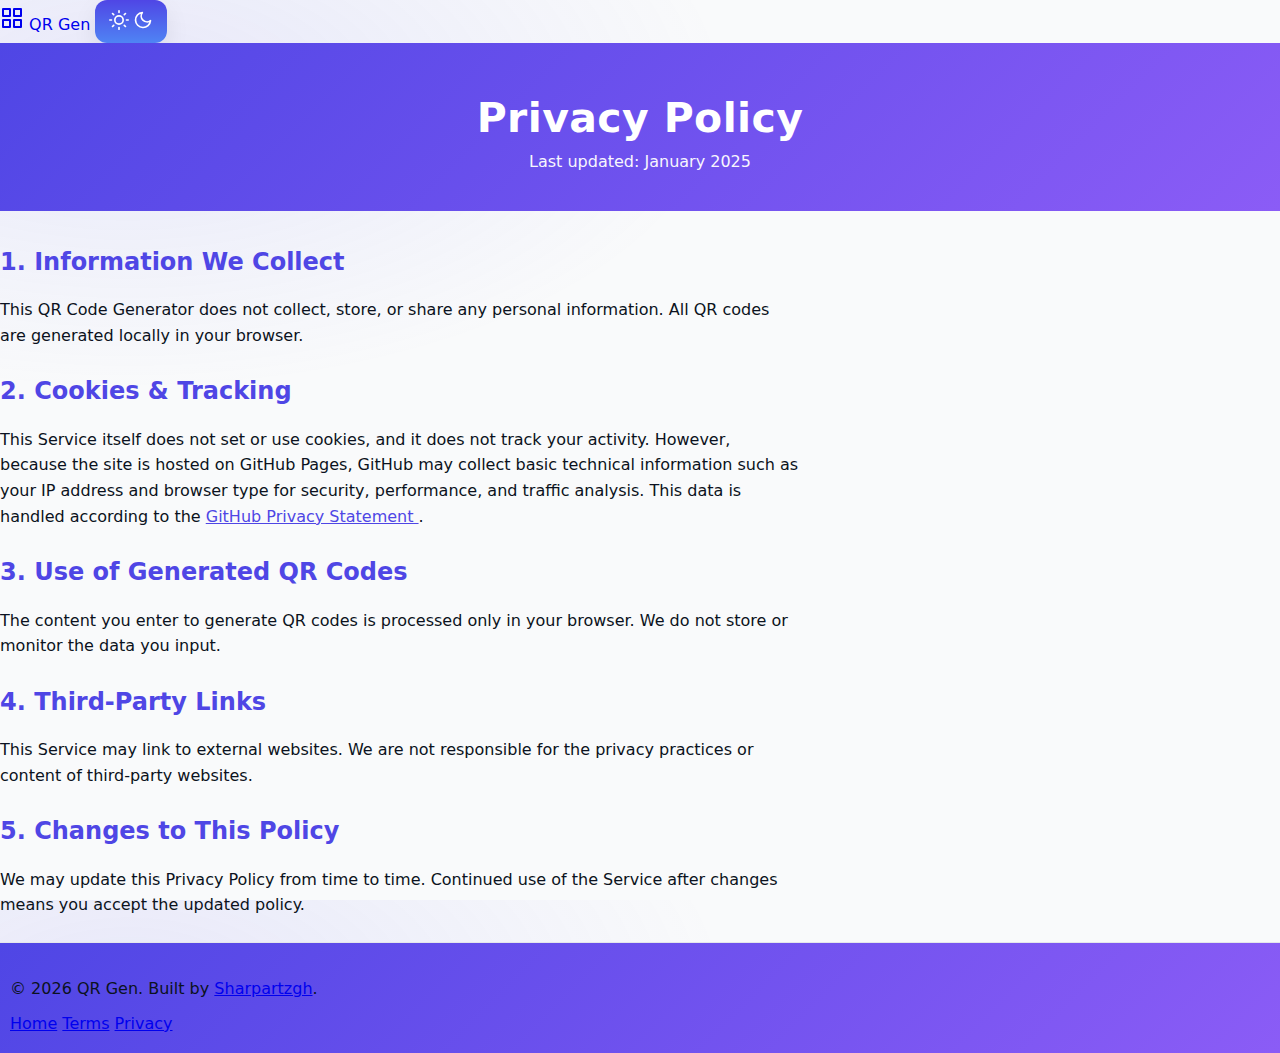
<file: privacy.html>
<!DOCTYPE html>
<html lang="en" data-theme="light">

<head>
  <meta charset="UTF-8" />
  <meta name="viewport" content="width=device-width, initial-scale=1.0" />
  <meta name="theme-color" content="#6366f1" />

  <title>Privacy Policy | QR Gen</title>
  <meta name="description"
    content="Privacy Policy for QR Gen. Learn how we handle your data (we don't store it!) and ensure your privacy while using our free QR code generator.">
  <meta name="robots" content="index, follow">
  <link rel="canonical" href="https://sharpartzgh.github.io/Qrcode-Generator/privacy.html">

  <link rel="icon" href="/favicon.png" type="image/x-icon">

  <!-- Google Fonts: Outfit -->
  <link rel="preconnect" href="https://fonts.googleapis.com">
  <link rel="preconnect" href="https://fonts.gstatic.com" crossorigin>
  <link href="https://fonts.googleapis.com/css2?family=Outfit:wght@300;400;500;600;700&display=swap" rel="stylesheet">

  <link rel="stylesheet" href="styles.css">

  <script type="application/ld+json">
    {
      "@context": "https://schema.org",
      "@type": "BreadcrumbList",
      "itemListElement": [{
        "@type": "ListItem",
        "position": 1,
        "name": "Home",
        "item": "https://sharpartzgh.github.io/Qrcode-Generator/"
      },{
        "@type": "ListItem",
        "position": 2,
        "name": "Privacy Policy",
        "item": "https://sharpartzgh.github.io/Qrcode-Generator/privacy.html"
      }]
    }
  </script>
</head>

<body>
  <div class="background-blobs" aria-hidden="true">
    <div class="blob blob-1"></div>
    <div class="blob blob-2"></div>
    <div class="blob blob-3"></div>
  </div>

  <nav class="navbar">
    <a href="index.html" class="logo" style="text-decoration: none;">
      <svg width="24" height="24" viewBox="0 0 24 24" fill="none" stroke="currentColor" stroke-width="2"
        stroke-linecap="round" stroke-linejoin="round">
        <rect x="3" y="3" width="7" height="7"></rect>
        <rect x="14" y="3" width="7" height="7"></rect>
        <rect x="14" y="14" width="7" height="7"></rect>
        <path d="M3 14h7v7H3z"></path>
      </svg>
      <span>QR Gen</span>
    </a>
    <button id="themeToggle" class="icon-btn" aria-label="Toggle dark mode">
      <svg class="sun-icon" width="20" height="20" viewBox="0 0 24 24" fill="none" stroke="currentColor"
        stroke-width="2" stroke-linecap="round" stroke-linejoin="round">
        <circle cx="12" cy="12" r="5"></circle>
        <line x1="12" y1="1" x2="12" y2="3"></line>
        <line x1="12" y1="21" x2="12" y2="23"></line>
        <line x1="4.22" y1="4.22" x2="5.64" y2="5.64"></line>
        <line x1="18.36" y1="18.36" x2="19.78" y2="19.78"></line>
        <line x1="1" y1="12" x2="3" y2="12"></line>
        <line x1="21" y1="12" x2="23" y2="12"></line>
        <line x1="4.22" y1="19.78" x2="5.64" y2="18.36"></line>
        <line x1="18.36" y1="5.64" x2="19.78" y2="4.22"></line>
      </svg>
      <svg class="moon-icon" width="20" height="20" viewBox="0 0 24 24" fill="none" stroke="currentColor"
        stroke-width="2" stroke-linecap="round" stroke-linejoin="round">
        <path d="M21 12.79A9 9 0 1 1 11.21 3 7 7 0 0 0 21 12.79z"></path>
      </svg>
    </button>
  </nav>

  <main class="main-content">
    <header class="hero" style="margin-bottom: 2rem;">
      <h1>Privacy <span class="gradient-text">Policy</span></h1>
      <p>Last updated: January 2025</p>
    </header>

    <section class="glass-card" style="display: block; max-width: 800px;">
      <div class="content-panel" style="line-height: 1.6;">
        <h2 style="margin-bottom: 1rem; color: var(--primary);">1. Information We Collect</h2>
        <p style="margin-bottom: 1.5rem; color: var(--text-muted);">
          This QR Code Generator does not collect, store, or share any personal information.
          All QR codes are generated locally in your browser.
        </p>

        <h2 style="margin-bottom: 1rem; color: var(--primary);">2. Cookies & Tracking</h2>
        <p style="margin-bottom: 1.5rem; color: var(--text-muted);">
          This Service itself does not set or use cookies, and it does not track your activity.
          However, because the site is hosted on GitHub Pages, GitHub may collect basic technical
          information such as your IP address and browser type for security, performance, and
          traffic analysis. This data is handled according to the
          <a href="https://docs.github.com/en/site-policy/privacy-policies/github-privacy-statement" target="_blank"
            style="color: var(--primary);">
            GitHub Privacy Statement
          </a>.
        </p>

        <h2 style="margin-bottom: 1rem; color: var(--primary);">3. Use of Generated QR Codes</h2>
        <p style="margin-bottom: 1.5rem; color: var(--text-muted);">
          The content you enter to generate QR codes is processed only in your browser.
          We do not store or monitor the data you input.
        </p>

        <h2 style="margin-bottom: 1rem; color: var(--primary);">4. Third-Party Links</h2>
        <p style="margin-bottom: 1.5rem; color: var(--text-muted);">
          This Service may link to external websites. We are not responsible for the privacy practices
          or content of third-party websites.
        </p>

        <h2 style="margin-bottom: 1rem; color: var(--primary);">5. Changes to This Policy</h2>
        <p style="margin-bottom: 1.5rem; color: var(--text-muted);">
          We may update this Privacy Policy from time to time.
          Continued use of the Service after changes means you accept the updated policy.
        </p>
      </div>
    </section>
  </main>

  <footer class="footer">
    <p>© <span id="year"></span> QR Gen. Built by <a href="https://github.com/sharpartzgh" target="_blank"
        rel="noopener">Sharpartzgh</a>.</p>
    <div class="footer-links">
      <a href="index.html">Home</a>
      <a href="terms.html">Terms</a>
      <a href="privacy.html">Privacy</a>
    </div>
  </footer>

  <script src="script.js"></script>
</body>

</html>
</file>
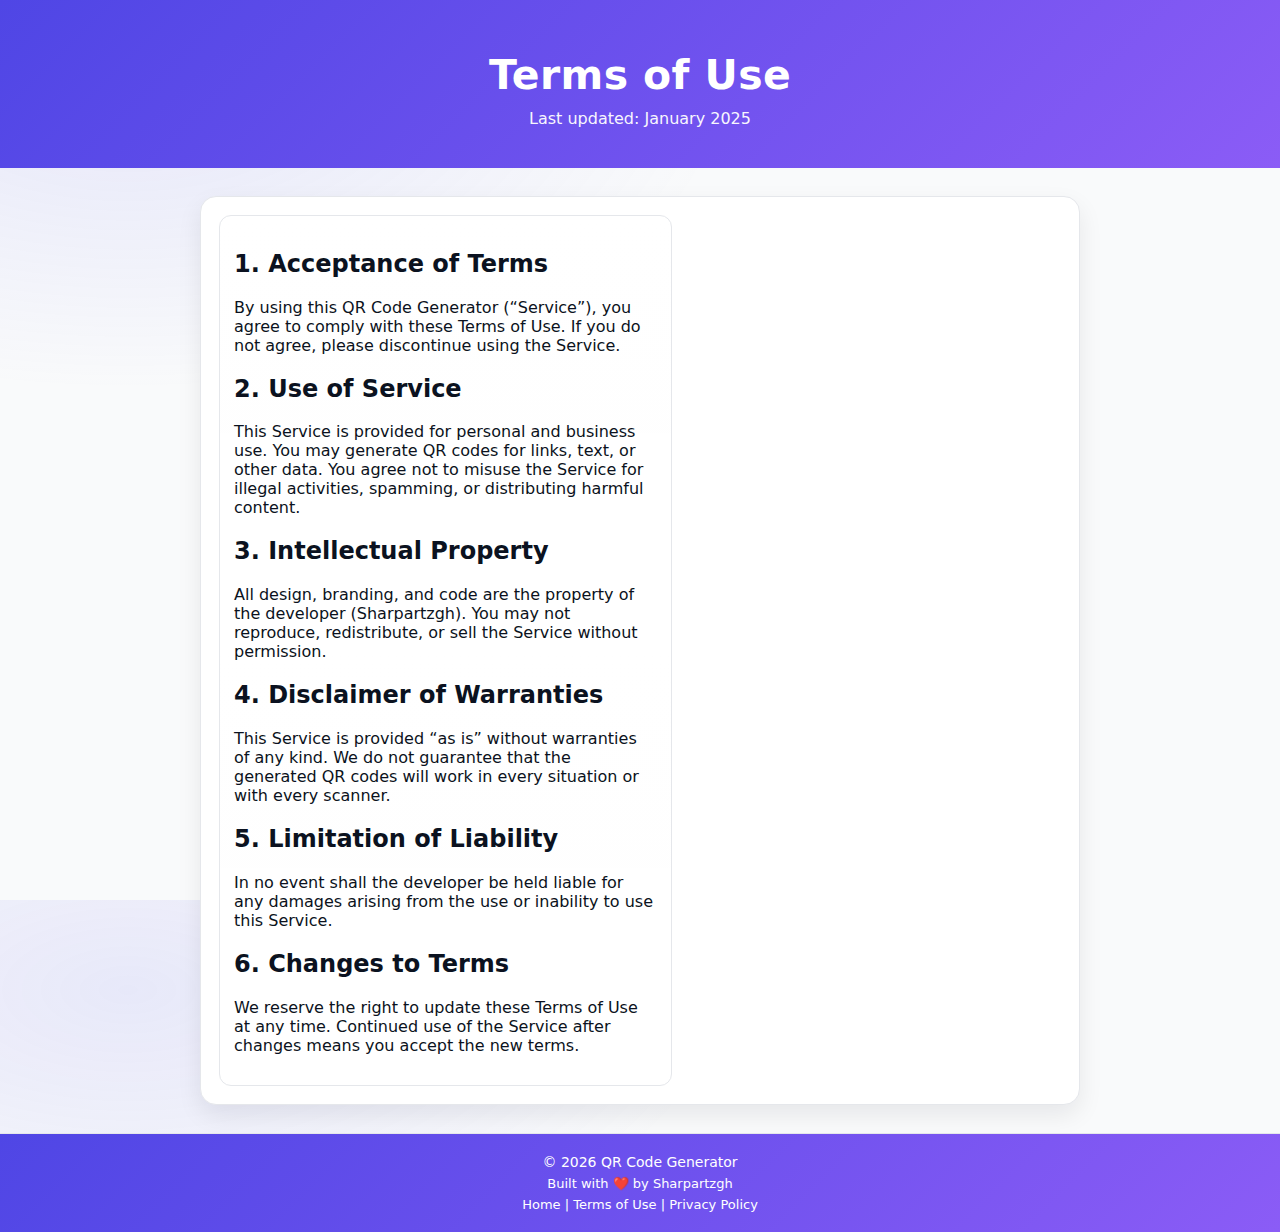
<file: terms.html>
<!DOCTYPE html>
<html lang="en" data-theme="light">
<head>
  <meta charset="UTF-8" />
  <meta name="viewport" content="width=device-width, initial-scale=1.0" />
  <title>Terms of Use - Free QR Code Generator</title>
  <link rel="freeQrCode icon" href="/favicon.png" type="image/x-icon">
  <link rel="stylesheet" href="styles.css">
</head>
<body>
  <header>
    <h1>Terms of Use</h1>
    <p>Last updated: January 2025</p>
  </header>

  <main class="container">
    <section class="card">
      <div class="panel">
        <h2>1. Acceptance of Terms</h2>
        <p>
          By using this QR Code Generator (“Service”), you agree to comply with these Terms of Use. 
          If you do not agree, please discontinue using the Service.
        </p>

        <h2>2. Use of Service</h2>
        <p>
          This Service is provided for personal and business use. You may generate QR codes for 
          links, text, or other data. You agree not to misuse the Service for illegal activities, 
          spamming, or distributing harmful content.
        </p>

        <h2>3. Intellectual Property</h2>
        <p>
          All design, branding, and code are the property of the developer (Sharpartzgh). 
          You may not reproduce, redistribute, or sell the Service without permission.
        </p>

        <h2>4. Disclaimer of Warranties</h2>
        <p>
          This Service is provided “as is” without warranties of any kind. 
          We do not guarantee that the generated QR codes will work in every situation 
          or with every scanner.
        </p>

        <h2>5. Limitation of Liability</h2>
        <p>
          In no event shall the developer be held liable for any damages arising from the 
          use or inability to use this Service.
        </p>

        <h2>6. Changes to Terms</h2>
        <p>
          We reserve the right to update these Terms of Use at any time. 
          Continued use of the Service after changes means you accept the new terms.
        </p>
      </div>
    </section>
  </main>

  <footer class="footer">
    <div class="footer-container">
      <p class="footer-text">
        © <span id="year"></span> QR Code Generator
      </p>
      <p class="footer-subtext">
        Built with ❤️ by <a href="http://githib.com/sharpartzgh">Sharpartzgh</a>
      </p>
      <p class="footer-subtext">
        <a href="index.html">Home</a> | 
        <a href="terms.html">Terms of Use</a> | 
        <a href="privacy.html">Privacy Policy</a>
      </p>
    </div>
  </footer>

  <script>
    document.getElementById("year").textContent = new Date().getFullYear();
  </script>
</body>
</html>
</file>
<file: styles.css>
:root {
  --bg: #f9fafb;
  --text: #0b1220;
  --muted: #64748b;
  --card: #ffffff;
  --border: #e5e7eb;
  --primary: #4f46e5;
  --primary-2: #8b5cf6;
  --shadow: 0 10px 25px rgba(2, 6, 23, 0.08);
}

[data-theme="dark"] {
  --bg: #0b1220;
  --text: #e5e7eb;
  --muted: #9aa5b1;
  --card: #111827;
  --border: #1f2937;
  --primary: #6366f1;
  --primary-2: #8b5cf6;
  --shadow: 0 15px 40px rgba(0,0,0,0.35);
}

* { box-sizing: border-box; }

html, body { height: 100%; }

body {
  margin: 0;
  font-family: system-ui, -apple-system, Segoe UI, Roboto, Ubuntu, Cantarell, Noto Sans, "Helvetica Neue", Arial;
  background: radial-gradient(1200px 600px at 10% 10%, rgba(99,102,241,0.12), transparent 50%), var(--bg);
  color: var(--text);
  display: flex; 
  flex-direction: column; 
  min-height: 100vh;
  -webkit-font-smoothing: antialiased; 
  -moz-osx-font-smoothing: grayscale;
}

header {
  text-align: center;
  padding: 3.2rem 1rem 2.2rem;
  background: linear-gradient(135deg, var(--primary), var(--primary-2));
  color: white;
  position: relative;
  padding-bottom: 40px;
}
header .waves { 
  position:absolute; inset:0; opacity:.12; 
  background: radial-gradient(600px 180px at 20% 10%, #fff, transparent), radial-gradient(600px 180px at 80% 0%, #fff, transparent); 
  pointer-events:none; 
}
header h1 { font-size: clamp(1.8rem, 3.2vw, 2.8rem); 
  margin: 0 0 .6rem; 
  letter-spacing: .4px; 
}
header p { 
  margin: 0; 
  opacity: .95; 
}

.toolbar { 
  position: fixed; top: 12px; right: 12px; display: flex; gap: 8px; z-index: 10; 
}

.chip {
  background: var(--card); 
  color: var(--text); 
  border: 1px solid var(--border);
  border-radius: 9999px; 
  padding: 8px 12px; 
  box-shadow: var(--shadow);
  cursor: pointer; 
  font-weight: 600; 
  font-size: 14px;
}

.container { 
  flex: 1; 
  display: grid; 
  place-items: center; 
  padding: 28px; 
}

.card {
  width: 100%; 
  max-width: 880px; 
  display: grid; gap: 18px; 
  grid-template-columns: 1.1fr .9fr;
  background: var(--card); 
  border: 1px solid var(--border); 
  border-radius: 16px; 
  padding: 18px; 
  box-shadow: var(--shadow);
}
@media (max-width: 860px) { .card { grid-template-columns: 1fr; } }

.panel { 
  background: linear-gradient(180deg, rgba(255,255,255,.02), rgba(255,255,255,.01)); 
  border: 1px solid var(--border); 
  border-radius: 12px; padding: 14px; 
}

label { 
  display:block; 
  font-size: 13px; 
  color: var(--muted); 
  margin: 4px 0 6px;
 }

input, select {
  width: 100%; padding: 12px 14px; 
  border: 1px solid var(--border); 
  border-radius: 12px; 
  background: rgba(255,255,255,.04);
  color: var(--text); 
  outline: none; 
  transition: border .2s, box-shadow .2s;
}
input:focus, select:focus { 
  border-color: var(--primary);
  box-shadow: 0 0 0 4px rgba(99,102,241,.18); 
}

.row { 
  display:grid; 
  grid-template-columns: repeat(2,minmax(0,1fr));
   gap: 10px; 
  }

.actions { 
  display:flex; 
  flex-wrap: wrap; 
  gap: 10px; 
  margin-top: 10px; 
}

button {
  appearance: none; 
  border: 0; 
  padding: 10px 14px; 
  border-radius: 12px; 
  font-weight: 700; 
  cursor: pointer;
  background: linear-gradient(180deg, var(--primary), #4f84f4); color: #fff; 
  box-shadow: var(--shadow);
  transition: transform .06s ease, filter .2s ease;
}
button.secondary {
  background: linear-gradient(180deg, #334155, #1f2937); 
  color: #e5e7eb; }
button.ghost { 
  background: transparent; 
  color: var(--text); 
  border: 1px dashed var(--border); 
}

button:active { 
  transform: translateY(1px); 
}

.qr-area { 
  display:grid; 
  place-items:center; 
  min-height: 360px; 
  padding: 10px; 
}

.qr-box { 
  background:#fff; 
  padding:12px; 
  border-radius:12px; 
  box-shadow: 0 8px 30px rgba(0,0,0,.24); 
}

.statusbar { 
  display:flex; 
  justify-content: space-between; 
  align-items:center; 
  gap: 12px; 
  padding: 10px 2px; 
  font-size: 12px; 
  color: var(--muted); 
}

.footer {
  position: relative;
  padding: 20px 10px;
  background: linear-gradient(135deg, var(--primary), var(--primary-2));
  border-top: 1px solid #e5e7eb;
}

.footer-container {
  max-width: 1200px;
  margin: 0 auto;
  text-align: center;
}

.footer-text {
  color: #ffffff; 
  font-size: 14px;
  margin: 0;
}

.footer-subtext {
  color: #ffffff;
  font-size: 13px;
  margin: 6px 0 0;
}

.footer-subtext a {
  color: #ffffff;
  text-decoration: none;
}
</file>
